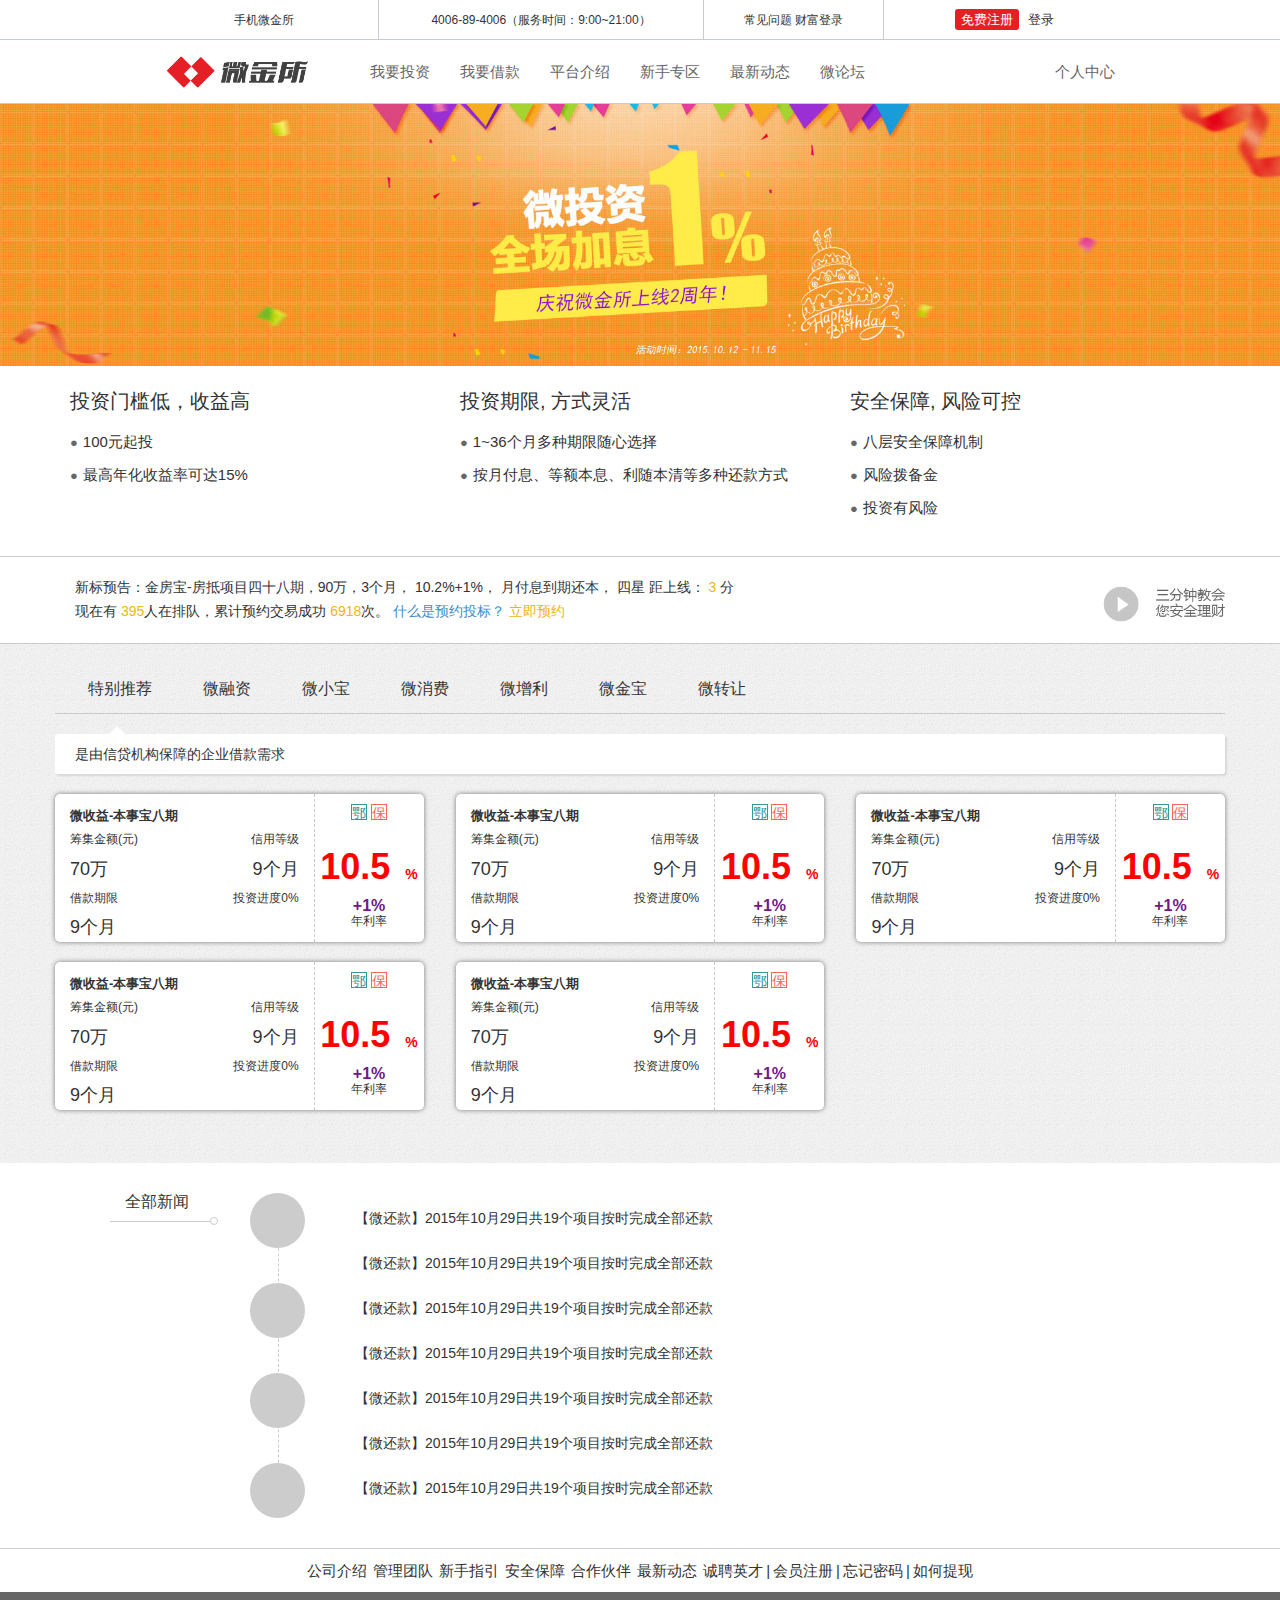
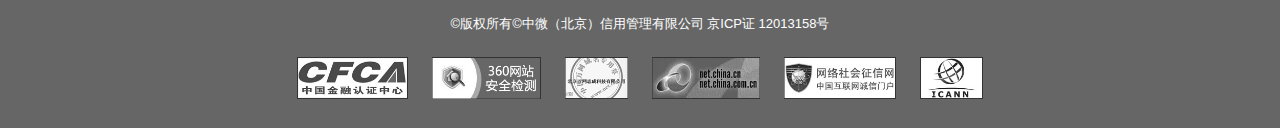
<file: index.html>
<!DOCTYPE html>
<html lang="en">

<head>
  <meta charset="UTF-8">
  <meta name="viewport" content="width=device-width, initial-scale=1.0">
  <meta http-equiv="X-UA-Compatible" content="ie=edge">
  <title>微金所</title>
  <!-- less文件在less.js文件的上面引入 而且必须在head标签中 -->
  <!-- rel= stylesheet/less 这个是必须的-->
  <!-- <link rel="stylesheet/less" href="./css/index.less"> -->
  <link rel="stylesheet" href="./css/index.css">

  <!-- 要想使用less.js编译less 必须在服务器环境下  -->
  <!-- <script src="./js/less.js"></script> -->
  <!-- 实时编译less 会阻塞 swipe 轮播图插件的加载和运行 因此不要了 -->

  <!-- 让ie8及以下浏览器支持html新标签及媒体查询 -->
  <!-- lt less than 小于 -->
  <!--[if lt IE 9]>
      <script src="./js/html5shiv.js"></script>
      <script src="./js/respond.min.js"></script>
    <![endif]-->

</head>

<body>

  <!-- 小屏时的顶部导航 -->
  <div class="smalltopnav">
    <a class="menu" href="javascript:;">
      <img src="./images/menu.png" alt="">
    </a>

    <a href="JavaScript:;">
      个人中心
    </a>
  </div>
  <!-- 小屏时的侧栏导航 -->
  <div class="sidebar">

  </div>
  <!-- 内容区域 -->
  <div class="wjs">
    <!-- 顶部导航 -->
    <div class="topnav">
      <ul>
        <li class="qrcode">
          <a href="javascript:;">手机微金所</a>
        </li>
        <li class="service">
          4006-89-4006（服务时间：9:00~21:00）
        </li>
        <li class="extra">
          <a href="javascript:;">常见问题</a>
          <a href="javascript:;">财富登录</a>
        </li>
        <li class="join">
          <a class="signup" href="#">免费注册</a>
          <a class="signin" href="javascript:;">登录</a>
        </li>
      </ul>
    </div>
    <!-- 导航 -->
    <nav class="nav">
      <ul>
        <li class="logo">
          <a href="">
            <img src="./images/logo.png" alt="">
          </a>
        </li>
        <li>
          <a href="">我要投资</a>
          <b></b>
        </li>
        <li>
          <a href="">我要借款</a>
          <b></b>
        </li>
        <li>
          <a href="">平台介绍</a>
          <b></b>
        </li>
        <li>
          <a href="">新手专区</a>
          <b></b>
        </li>
        <li>
          <a href="">最新动态</a>
          <b></b>
        </li>
        <li>
          <a href="">微论坛</a>
          <b></b>
        </li>
        <li>
          <a href="">个人中心</a>
          <b></b>
        </li>
      </ul>
    </nav>
    <!-- 轮播图 -->
    <div id='slider' class='swipe'>
      <ul class='swipe-wrap'>
        <li>
          <a href="javascript:;">
            <img src="./upload/banner_1.gif" alt="">
          </a>
        </li>
        <li>
          <a href="javascript:;">
            <img src="./upload/banner_2.gif" alt="">
          </a>
        </li>
        <li>
          <a href="javascript:;">
            <img src="./upload/banner_3.gif" alt="">
          </a>
        </li>
        <li>
          <a href="javascript:;">
            <img src="./upload/banner_4.gif" alt="">
          </a>
        </li>
      </ul>
    </div>
    <!-- 专长(expertise) -->
    <div class="expertise">
      <dl>
        <dt>投资门槛低，收益高</dt>
        <dd>
          <span>●</span>100元起投</dd>
        <dd>
          <span>●</span>最高年化收益率可达15%</dd>
      </dl>
      <dl>
        <dt>投资期限, 方式灵活</dt>
        <dd>
          <span>●</span>1~36个月多种期限随心选择</dd>
        <dd>
          <span>●</span>按月付息、等额本息、利随本清等多种还款方式</dd>
      </dl>
      <dl>
        <dt>安全保障, 风险可控</dt>
        <dd>
          <span>●</span>八层安全保障机制</dd>
        <dd>
          <span>●</span>风险拨备金</dd>
        <dd>
          <span>●</span>投资有风险</dd>
      </dl>
    </div>
    <!-- 通知 -->
    <div class="notify">
      <ul>
        <li>新标预告：金房宝-房抵项目四十八期，90万，3个月， 10.2%+1%， 月付息到期还本， 四星 距上线：
          <span class="qa">3</span> 分</li>
        <li>现在有
          <span class="qa">395</span>人在排队，累计预约交易成功
          <span class="qa">6918</span>次。
          <a class="qb">什么是预约投标？</a>
          <a href="" class="qa">立即预约</a>
        </li>
        <li>
          <a href="javascript:;">
            <img src="./images/help-mv.png" alt="">
          </a>
        </li>
      </ul>
    </div>
    <!-- 借贷 -->
    <div class="loan">
      <div class="loan-wrap">
        <!-- 标签页 -->
        <div class="tab-wrap">
          <ul class="tab">
            <li>
              <a href="javascript:;">特别推荐</a>
              <b></b>
            </li>
            <li>
              <a href="javascript:;">微融资</a>
              <b></b>
            </li>
            <li>
              <a href="javascript:;">微小宝</a>
              <b></b>
            </li>
            <li>
              <a href="javascript:;">微消费</a>
              <b></b>
            </li>
            <li>
              <a href="javascript:;">微增利</a>
              <b></b>
            </li>
            <li>
              <a href="javascript:;">微金宝</a>
              <b></b>
            </li>
            <li>
              <a href="javascript:;">微转让</a>
              <b></b>
            </li>
          </ul>
        </div>
        <!-- 介绍 -->
        <div class="intro">
          <p>是由信贷机构保障的企业借款需求</p>
        </div>
        <!-- 项目 -->
        <div class="items">
          <div class="item">
            <div class="item-left">
              <dl>
                <dt>微收益-本事宝八期</dt>
                <dd class="small">
                  <span class="l">筹集金额(元)</span>
                  <span class="r">信用等级</span>
                </dd>
                <dd class="large">
                  <span class="l">70万</span>
                  <span class="r">9个月</span>
                </dd>
                <dd class="small">
                  <span class="l">借款期限</span>
                  <span class="r">投资进度0%</span>
                </dd>
                <dd class="large">
                  <span class="l">9个月</span>
                </dd>
              </dl>
            </div>
            <div class="item-right">
              <div class="font">
                <span class="e">鄂</span>
                <span class="b">保</span>
              </div>
              <h2>10.5
                <small>%</small>
              </h2>
              <p>+1%</p>
              <b>年利率</b>
            </div>
          </div>
          <div class="item">
            <div class="item-left">
              <dl>
                <dt>微收益-本事宝八期</dt>
                <dd class="small">
                  <span class="l">筹集金额(元)</span>
                  <span class="r">信用等级</span>
                </dd>
                <dd class="large">
                  <span class="l">70万</span>
                  <span class="r">9个月</span>
                </dd>
                <dd class="small">
                  <span class="l">借款期限</span>
                  <span class="r">投资进度0%</span>
                </dd>
                <dd class="large">
                  <span class="l">9个月</span>
                </dd>
              </dl>
            </div>
            <div class="item-right">
              <div class="font">
                <span class="e">鄂</span>
                <span class="b">保</span>
              </div>
              <h2>10.5
                <small>%</small>
              </h2>
              <p>+1%</p>
              <b>年利率</b>
            </div>
          </div>
          <div class="item">
            <div class="item-left">
              <dl>
                <dt>微收益-本事宝八期</dt>
                <dd class="small">
                  <span class="l">筹集金额(元)</span>
                  <span class="r">信用等级</span>
                </dd>
                <dd class="large">
                  <span class="l">70万</span>
                  <span class="r">9个月</span>
                </dd>
                <dd class="small">
                  <span class="l">借款期限</span>
                  <span class="r">投资进度0%</span>
                </dd>
                <dd class="large">
                  <span class="l">9个月</span>
                </dd>
              </dl>
            </div>
            <div class="item-right">
              <div class="font">
                <span class="e">鄂</span>
                <span class="b">保</span>
              </div>
              <h2>10.5
                <small>%</small>
              </h2>
              <p>+1%</p>
              <b>年利率</b>
            </div>
          </div>
          <div class="item">
            <div class="item-left">
              <dl>
                <dt>微收益-本事宝八期</dt>
                <dd class="small">
                  <span class="l">筹集金额(元)</span>
                  <span class="r">信用等级</span>
                </dd>
                <dd class="large">
                  <span class="l">70万</span>
                  <span class="r">9个月</span>
                </dd>
                <dd class="small">
                  <span class="l">借款期限</span>
                  <span class="r">投资进度0%</span>
                </dd>
                <dd class="large">
                  <span class="l">9个月</span>
                </dd>
              </dl>
            </div>
            <div class="item-right">
              <div class="font">
                <span class="e">鄂</span>
                <span class="b">保</span>
              </div>
              <h2>10.5
                <small>%</small>
              </h2>
              <p>+1%</p>
              <b>年利率</b>
            </div>
          </div>
          <div class="item">
            <div class="item-left">
              <dl>
                <dt>微收益-本事宝八期</dt>
                <dd class="small">
                  <span class="l">筹集金额(元)</span>
                  <span class="r">信用等级</span>
                </dd>
                <dd class="large">
                  <span class="l">70万</span>
                  <span class="r">9个月</span>
                </dd>
                <dd class="small">
                  <span class="l">借款期限</span>
                  <span class="r">投资进度0%</span>
                </dd>
                <dd class="large">
                  <span class="l">9个月</span>
                </dd>
              </dl>
            </div>
            <div class="item-right">
              <div class="font">
                <span class="e">鄂</span>
                <span class="b">保</span>
              </div>
              <h2>10.5
                <small>%</small>
              </h2>
              <p>+1%</p>
              <b>年利率</b>
            </div>
          </div>

          <div class="blank"></div>
        </div>
      </div>
    </div>
    <!-- 新闻 -->
    <div class="news">
      <h6>全部新闻</h6>
      <div class="type">
        <span></span>
        <span></span>
        <span></span>
        <span></span>
      </div>
      <ul class="list">
        <li>【微还款】2015年10月29日共19个项目按时完成全部还款</li>
        <li>【微还款】2015年10月29日共19个项目按时完成全部还款</li>
        <li>【微还款】2015年10月29日共19个项目按时完成全部还款</li>
        <li>【微还款】2015年10月29日共19个项目按时完成全部还款</li>
        <li>【微还款】2015年10月29日共19个项目按时完成全部还款</li>
        <li>【微还款】2015年10月29日共19个项目按时完成全部还款</li>
        <li>【微还款】2015年10月29日共19个项目按时完成全部还款</li>
      </ul>
    </div>
    <!-- 底部 -->
    <footer class="footer">
      <div class="aboutme">
        <a href="">公司介绍</a>
        <a href="">管理团队</a>
        <a href="">新手指引</a>
        <a href="">安全保障</a>
        <a href="">合作伙伴</a>
        <a href="">最新动态</a>
        <a href="">诚聘英才</a>
        <span>|</span>
        <a href="">会员注册</a>
        <span>|</span>
        <a href="">忘记密码</a>
        <span>|</span>
        <a href="">如何提现</a>
      </div>
      <div class="copyright">
        <p>©版权所有©中微（北京）信用管理有限公司 京ICP证 12013158号</p>
        <div class="company">
          <a href="javascript:;">
            <img src="./images/footer_new1.jpg" alt="">
          </a>
          <a href="javascript:;">
            <img src="./images/footer_new2.jpg" alt="">
          </a>
          <a href="javascript:;">
            <img src="./images/footer_new3.jpg" alt="">
          </a>
          <a href="javascript:;">
            <img src="./images/footer_new4.jpg" alt="">
          </a>
          <a href="javascript:;">
            <img src="./images/footer_new5.jpg" alt="">
          </a>
          <a href="javascript:;">
            <img src="./images/footer_new6.jpg" alt="">
          </a>
        </div>
      </div>

    </footer>
  </div>


  <!-- jquery库 -->
  <script src="./js/jquery.min.js"></script>
  <!-- 移动端轮播图的js插件 不依赖任何库 -->
  <script src="./js/swipe.js"></script>
  <script>
    $(document).ready(function () {
      window.mySwipe = new Swipe(document.getElementById('slider'), {
        speed: 400,
        auto: 3000,
        continuous: true
      });
    })

    $('.menu').click(function () {
      $(".smalltopnav,.wjs").toggleClass('pushright');
      $(".sidebar").toggleClass('sidebar-push');
    })


  </script>
</body>

</html>
</file>
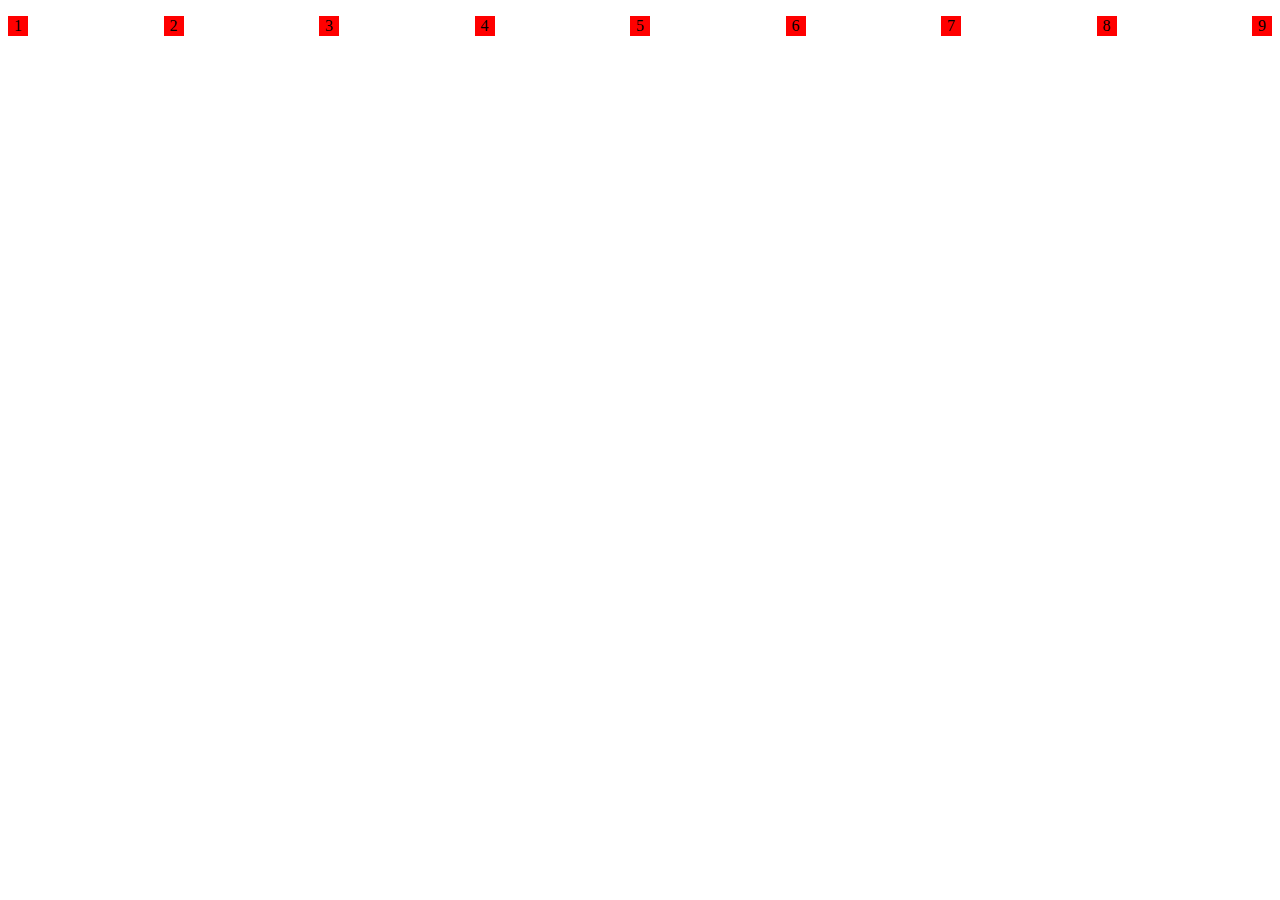
<file: demo/两端对齐.html>
<!DOCTYPE html>
<html lang="en">
<head>
  <meta charset="UTF-8">
  <meta name="viewport" content="width=device-width, initial-scale=1.0">
  <meta http-equiv="X-UA-Compatible" content="ie=edge">
  <title>Document</title>
  <style>
    p {
      text-align: justify;
    }

    p::after {
      content:'';
      display: inline-block;
      overflow: hidden;
      width: 100%;
    }

    span {
      display: inline-block;
      width: 20px;
      height: 20px;
      text-align: center;
      line-height: 20px;
      background-color: red;
    }
  </style>
</head>
<body>
  <p>
    <!-- 鹅鹅鹅,曲项向天歌,白毛浮绿水,红掌波清波 -->
    <span>1</span>
    <span>2</span>
    <span>3</span>
    <span>4</span>
    <span>5</span>
    <span>6</span>
    <span>7</span>
    <span>8</span>
    <span>9</span>
  </p>
</body>
</html>
</file>
<file: css/index.css>
/* reset */
html,
body,
h1,
h2,
h3,
h4,
h5,
h6,
div,
dl,
dt,
dd,
ul,
ol,
li,
p,
blockquote,
pre,
hr,
figure,
table,
caption,
th,
td,
form,
fieldset,
legend,
input,
button,
textarea,
menu {
  margin: 0;
  padding: 0;
}
header,
footer,
section,
article,
aside,
nav,
hgroup,
address,
figure,
figcaption,
menu,
details {
  display: block;
}
table {
  border-collapse: collapse;
  border-spacing: 0;
}
caption,
th {
  text-align: left;
  font-weight: normal;
}
html,
body,
fieldset,
img,
iframe,
abbr {
  border: 0;
}
i,
cite,
em,
var,
address,
dfn {
  font-style: normal;
}
[hidefocus],
summary {
  outline: 0;
}
li {
  list-style: none;
}
h1,
h2,
h3,
h4,
h5,
h6,
small {
  font-size: 100%;
}
sup,
sub {
  font-size: 83%;
}
pre,
code,
kbd,
samp {
  font-family: inherit;
}
q:before,
q:after {
  content: none;
}
textarea {
  overflow: auto;
  resize: none;
}
label,
summary {
  cursor: default;
}
a,
button {
  cursor: pointer;
}
h1,
h2,
h3,
h4,
h5,
h6,
em,
strong,
b {
  font-weight: bold;
}
del,
ins,
u,
s,
a,
a:hover {
  text-decoration: none;
}
body,
textarea,
input,
button,
select,
keygen,
legend {
  font: 12px/1.14 arial;
  color: #333;
  outline: 0;
}
body {
  background: #fff;
}
a,
a:hover {
  color: #333;
}
/*! normalize.css v7.0.0 | MIT License | github.com/necolas/normalize.css */
/* Document
   ========================================================================== */
/**
 * 1. Correct the line height in all browsers.
 * 2. Prevent adjustments of font size after orientation changes in
 *    IE on Windows Phone and in iOS.
 */
html {
  line-height: 1.15;
  /* 1 */
  -ms-text-size-adjust: 100%;
  /* 2 */
  -webkit-text-size-adjust: 100%;
  /* 2 */
}
/* Sections
   ========================================================================== */
/**
 * Remove the margin in all browsers (opinionated).
 */
body {
  margin: 0;
}
/**
 * Add the correct display in IE 9-.
 */
article,
aside,
footer,
header,
nav,
section {
  display: block;
}
/**
 * Correct the font size and margin on `h1` elements within `section` and
 * `article` contexts in Chrome, Firefox, and Safari.
 */
h1 {
  font-size: 2em;
  margin: 0.67em 0;
}
/* Grouping content
   ========================================================================== */
/**
 * Add the correct display in IE 9-.
 * 1. Add the correct display in IE.
 */
figcaption,
figure,
main {
  /* 1 */
  display: block;
}
/**
 * Add the correct margin in IE 8.
 */
figure {
  margin: 1em 40px;
}
/**
 * 1. Add the correct box sizing in Firefox.
 * 2. Show the overflow in Edge and IE.
 */
hr {
  box-sizing: content-box;
  /* 1 */
  height: 0;
  /* 1 */
  overflow: visible;
  /* 2 */
}
/**
 * 1. Correct the inheritance and scaling of font size in all browsers.
 * 2. Correct the odd `em` font sizing in all browsers.
 */
pre {
  font-family: monospace, monospace;
  /* 1 */
  font-size: 1em;
  /* 2 */
}
/* Text-level semantics
   ========================================================================== */
/**
 * 1. Remove the gray background on active links in IE 10.
 * 2. Remove gaps in links underline in iOS 8+ and Safari 8+.
 */
a {
  background-color: transparent;
  /* 1 */
  -webkit-text-decoration-skip: objects;
  /* 2 */
}
/**
 * 1. Remove the bottom border in Chrome 57- and Firefox 39-.
 * 2. Add the correct text decoration in Chrome, Edge, IE, Opera, and Safari.
 */
abbr[title] {
  border-bottom: none;
  /* 1 */
  text-decoration: underline;
  /* 2 */
  text-decoration: underline dotted;
  /* 2 */
}
/**
 * Prevent the duplicate application of `bolder` by the next rule in Safari 6.
 */
b,
strong {
  font-weight: inherit;
}
/**
 * Add the correct font weight in Chrome, Edge, and Safari.
 */
b,
strong {
  font-weight: bolder;
}
/**
 * 1. Correct the inheritance and scaling of font size in all browsers.
 * 2. Correct the odd `em` font sizing in all browsers.
 */
code,
kbd,
samp {
  font-family: monospace, monospace;
  /* 1 */
  font-size: 1em;
  /* 2 */
}
/**
 * Add the correct font style in Android 4.3-.
 */
dfn {
  font-style: italic;
}
/**
 * Add the correct background and color in IE 9-.
 */
mark {
  background-color: #ff0;
  color: #000;
}
/**
 * Add the correct font size in all browsers.
 */
small {
  font-size: 80%;
}
/**
 * Prevent `sub` and `sup` elements from affecting the line height in
 * all browsers.
 */
sub,
sup {
  font-size: 75%;
  line-height: 0;
  position: relative;
  vertical-align: baseline;
}
sub {
  bottom: -0.25em;
}
sup {
  top: -0.5em;
}
/* Embedded content
   ========================================================================== */
/**
 * Add the correct display in IE 9-.
 */
audio,
video {
  display: inline-block;
}
/**
 * Add the correct display in iOS 4-7.
 */
audio:not([controls]) {
  display: none;
  height: 0;
}
/**
 * Remove the border on images inside links in IE 10-.
 */
img {
  border-style: none;
}
/**
 * Hide the overflow in IE.
 */
svg:not(:root) {
  overflow: hidden;
}
/* Forms
   ========================================================================== */
/**
 * 1. Change the font styles in all browsers (opinionated).
 * 2. Remove the margin in Firefox and Safari.
 */
button,
input,
optgroup,
select,
textarea {
  font-family: sans-serif;
  /* 1 */
  font-size: 100%;
  /* 1 */
  line-height: 1.15;
  /* 1 */
  margin: 0;
  /* 2 */
}
/**
 * Show the overflow in IE.
 * 1. Show the overflow in Edge.
 */
button,
input {
  /* 1 */
  overflow: visible;
}
/**
 * Remove the inheritance of text transform in Edge, Firefox, and IE.
 * 1. Remove the inheritance of text transform in Firefox.
 */
button,
select {
  /* 1 */
  text-transform: none;
}
/**
 * 1. Prevent a WebKit bug where (2) destroys native `audio` and `video`
 *    controls in Android 4.
 * 2. Correct the inability to style clickable types in iOS and Safari.
 */
button,
html [type="button"],
[type="reset"],
[type="submit"] {
  -webkit-appearance: button;
  /* 2 */
}
/**
 * Remove the inner border and padding in Firefox.
 */
button::-moz-focus-inner,
[type="button"]::-moz-focus-inner,
[type="reset"]::-moz-focus-inner,
[type="submit"]::-moz-focus-inner {
  border-style: none;
  padding: 0;
}
/**
 * Restore the focus styles unset by the previous rule.
 */
button:-moz-focusring,
[type="button"]:-moz-focusring,
[type="reset"]:-moz-focusring,
[type="submit"]:-moz-focusring {
  outline: 1px dotted ButtonText;
}
/**
 * Correct the padding in Firefox.
 */
fieldset {
  padding: 0.35em 0.75em 0.625em;
}
/**
 * 1. Correct the text wrapping in Edge and IE.
 * 2. Correct the color inheritance from `fieldset` elements in IE.
 * 3. Remove the padding so developers are not caught out when they zero out
 *    `fieldset` elements in all browsers.
 */
legend {
  box-sizing: border-box;
  /* 1 */
  color: inherit;
  /* 2 */
  display: table;
  /* 1 */
  max-width: 100%;
  /* 1 */
  padding: 0;
  /* 3 */
  white-space: normal;
  /* 1 */
}
/**
 * 1. Add the correct display in IE 9-.
 * 2. Add the correct vertical alignment in Chrome, Firefox, and Opera.
 */
progress {
  display: inline-block;
  /* 1 */
  vertical-align: baseline;
  /* 2 */
}
/**
 * Remove the default vertical scrollbar in IE.
 */
textarea {
  overflow: auto;
}
/**
 * 1. Add the correct box sizing in IE 10-.
 * 2. Remove the padding in IE 10-.
 */
[type="checkbox"],
[type="radio"] {
  box-sizing: border-box;
  /* 1 */
  padding: 0;
  /* 2 */
}
/**
 * Correct the cursor style of increment and decrement buttons in Chrome.
 */
[type="number"]::-webkit-inner-spin-button,
[type="number"]::-webkit-outer-spin-button {
  height: auto;
}
/**
 * 1. Correct the odd appearance in Chrome and Safari.
 * 2. Correct the outline style in Safari.
 */
[type="search"] {
  -webkit-appearance: textfield;
  /* 1 */
  outline-offset: -2px;
  /* 2 */
}
/**
 * Remove the inner padding and cancel buttons in Chrome and Safari on macOS.
 */
[type="search"]::-webkit-search-cancel-button,
[type="search"]::-webkit-search-decoration {
  -webkit-appearance: none;
}
/**
 * 1. Correct the inability to style clickable types in iOS and Safari.
 * 2. Change font properties to `inherit` in Safari.
 */
::-webkit-file-upload-button {
  -webkit-appearance: button;
  /* 1 */
  font: inherit;
  /* 2 */
}
/* Interactive
   ========================================================================== */
/*
 * Add the correct display in IE 9-.
 * 1. Add the correct display in Edge, IE, and Firefox.
 */
details,
menu {
  display: block;
}
/*
 * Add the correct display in all browsers.
 */
summary {
  display: list-item;
}
/* Scripting
   ========================================================================== */
/**
 * Add the correct display in IE 9-.
 */
canvas {
  display: inline-block;
}
/**
 * Add the correct display in IE.
 */
template {
  display: none;
}
/* Hidden
   ========================================================================== */
/**
 * Add the correct display in IE 10-.
 */
[hidden] {
  display: none;
}
html,
body {
  width: 100%;
  overflow-x: hidden;
}
* {
  box-sizing: border-box;
}
.carousel {
  width: 100%;
}
.wjs {
  width: 100%;
  height: 100%;
  transition: all 1s;
  position: relative;
  top: 0;
  left: 0;
}
.smalltopnav {
  display: none;
  position: fixed;
  top: 0;
  left: 0;
  width: 100%;
  padding: 0 20px;
  height: 57px;
  border-bottom: 1px solid #ccc;
  background-color: #f5f5f5;
  box-sizing: border-box;
  z-index: 10;
  transition: all 1s;
}
.smalltopnav a:first-child {
  float: left;
  margin-top: 15px;
}
.smalltopnav a:last-child {
  float: right;
  line-height: 58px;
}
.sidebar {
  display: none;
  position: fixed;
  top: 0;
  left: -240px;
  width: 240px;
  height: 100%;
  background-color: hotpink;
  z-index: 10;
  transition: all 1s;
}
.topnav {
  width: 100%;
  height: 40px;
  border-bottom: 1px solid #c6cbcf;
  overflow: hidden;
}
.topnav ul {
  width: 980px;
  height: 100%;
  text-align: center;
  line-height: 40px;
  display: block;
  margin-left: auto;
  margin-right: auto;
}
.topnav li {
  float: left;
  border-left: 1px solid #c6cbcf;
}
.topnav .qrcode {
  width: 228px;
  border-left: none;
}
.topnav .service {
  width: 325px;
}
.topnav .extra {
  width: 180px;
}
.topnav .join {
  width: 242px;
  font-size: 13px;
}
.topnav .join .signup {
  padding: 3px 6px;
  background-color: #e61e25;
  color: #fff;
  border-radius: 3px;
  margin-right: 5px;
}
.nav {
  width: 100%;
  height: 64px;
  border-bottom: 1px solid #c6cbcf;
  overflow: hidden;
}
.nav ul {
  width: 980px;
  height: 100%;
  display: block;
  margin-left: auto;
  margin-right: auto;
  overflow: hidden;
}
.nav li.logo img {
  width: 145px;
  height: auto;
  margin-top: 15px;
  margin-right: 30px;
}
.nav li {
  float: left;
  height: 100%;
  line-height: 64px;
  padding: 0  15px;
  box-sizing: border-box;
  font-size: 15px;
  position: relative;
}
.nav li:last-child {
  float: right;
}
.nav li:hover a {
  color: #333;
}
.nav li:hover b {
  opacity: 1;
}
.nav li a {
  display: block;
  height: 100%;
  color: #666;
}
.nav li b {
  position: absolute;
  left: 0;
  bottom: 0;
  width: 100%;
  height: 3px;
  background-color: #e61e25;
  opacity: 0;
  transition: all 1s;
}
.swipe {
  width: 100%;
  overflow: hidden;
  visibility: hidden;
  position: relative;
}
.swipe-wrap {
  overflow: hidden;
  position: relative;
}
.swipe-wrap > li {
  float: left;
  width: 100%;
  position: relative;
}
.swipe a {
  display: block;
  width: 100%;
}
.swipe img {
  width: 100%;
  vertical-align: middle;
}
.expertise {
  max-width: 1170px;
  width: 100%;
  display: block;
  margin-left: auto;
  margin-right: auto;
  padding: 24px 0;
  overflow: hidden;
}
.expertise dl {
  float: left;
  width: 33.33333333%;
  padding: 0 15px;
  box-sizing: border-box;
}
.expertise dt {
  font-size: 20px;
  margin-bottom: 20px;
}
.expertise dd {
  font-size: 15px;
  margin-bottom: 15px;
}
.expertise dd span {
  font-size: 13px;
  font-family: cursive;
  color: #666;
  margin-right: 5px;
}
.notify {
  padding: 15px 0;
  border-top: 1px solid #c6cbcf;
  border-bottom: 1px solid #c6cbcf;
}
.notify ul {
  max-width: 1170px;
  display: block;
  margin-left: auto;
  margin-right: auto;
  position: relative;
  padding: 0 20px;
  box-sizing: border-box;
}
.notify li {
  font-size: 14px;
  margin: 8px 0;
}
.notify li span.qa {
  color: #efb513;
}
.notify li a.qa {
  color: #efb513;
}
.notify li a.qb {
  color: #428bca;
}
.notify li:last-child {
  position: absolute;
  top: -3px;
  right: 0;
}
.notify li:last-child img {
  height: 38px;
  width: auto;
  vertical-align: middle;
}
.loan {
  width: 100%;
  padding: 20px 0;
  background-image: url("../images/box-style-bg.png");
}
.loan .loan-wrap {
  max-width: 1170px;
  display: block;
  margin-left: auto;
  margin-right: auto;
}
.loan .tab-wrap {
  position: relative;
  overflow: auto;
}
.loan .tab {
  min-width: 570px;
  height: 50px;
  line-height: 38px;
  border-bottom: 1px solid #c6cbcf;
  box-sizing: border-box;
  padding-left: 15px;
}
.loan .tab li {
  float: left;
  font-size: 16px;
  padding: 6px 18px;
  position: relative;
  margin-right: 15px;
}
.loan .tab li:hover b {
  opacity: 1;
}
.loan .tab a {
  display: block;
  height: 100%;
}
.loan .tab b {
  position: absolute;
  left: 0;
  bottom: 0;
  width: 100%;
  height: 3px;
  background-color: #e61e25;
  opacity: 0;
  transition: all 1s;
}
.loan .intro {
  margin-top: 20px;
  width: 100%;
  height: 40px;
  line-height: 40px;
  background-color: #fff;
  border-radius: 3px;
  box-shadow: 2px 2px 2px #d8d8d8;
  position: relative;
}
.loan .intro:before {
  content: '';
  position: absolute;
  top: -8px;
  left: 54px;
  width: 0;
  height: 0;
  border-left: 8px solid transparent;
  border-right: 8px solid transparent;
  border-bottom: 8px solid #fff;
}
.loan .intro p {
  padding-left: 20px;
  font-size: 14px;
}
.loan .items {
  width: 100%;
  padding-top: 20px;
  text-align: justify;
}
.loan .items:after {
  content: '';
  display: inline-block;
  width: 100%;
  overflow: hidden;
}
.loan .item {
  display: inline-block;
  position: relative;
  vertical-align: middle;
  width: 31.5%;
  height: 148px;
  padding-top: 15px;
  padding-bottom: 15px;
  padding-right: 110px;
  background-color: #fff;
  box-sizing: border-box;
  border-radius: 5px;
  box-shadow: 0 0 5px rgba(0, 0, 0, 0.5);
  margin-bottom: 20px;
}
.loan .blank {
  display: inline-block;
  width: 31.5%;
}
.loan .item-left {
  width: 100%;
  height: 100%;
  padding: 0 15px;
  box-sizing: border-box;
}
.loan .item-left dt {
  width: 100%;
  font-size: 13px;
  font-weight: bold;
  margin-bottom: 10px;
}
.loan .item-left dd {
  overflow: hidden;
  margin-bottom: 12px;
}
.loan .item-left dd.small {
  font-size: 12px;
}
.loan .item-left dd.large {
  font-size: 18px;
}
.loan .item-left .l {
  float: left;
}
.loan .item-left .r {
  float: right;
}
.loan .item-right {
  position: absolute;
  top: 0;
  right: 0;
  width: 110px;
  height: 100%;
  border-left: 1px dashed #c6cbcf;
}
.loan .item-right .font {
  width: 100%;
  text-align: center;
  margin-top: 10px;
}
.loan .item-right .font span {
  display: inline-block;
  width: 16px;
  height: 16px;
  font-size: 14px;
  line-height: 16px;
  text-align: center;
  border: 1px solid;
}
.loan .item-right .font span.e {
  color: #399;
  border-color: #399;
}
.loan .item-right .font span.b {
  color: #f56854;
  border-color: #f56854;
}
.loan .item-right h2 {
  font-size: 36px;
  text-align: center;
  color: red;
  margin-top: 25px;
}
.loan .item-right small {
  font-size: 14px;
  margin-left: 5px;
}
.loan .item-right p {
  margin-top: 10px;
  text-align: center;
  font-size: 16px;
  color: #721786;
  font-weight: bold;
}
.loan .item-right b {
  display: block;
  text-align: center;
  font-weight: normal;
}
.news {
  width: 100%;
  padding: 30px 0 0;
  overflow: hidden;
}
.news h6 {
  float: left;
  width: 100px;
  padding: 0 0 10px 15px;
  margin-left: 110px;
  font-size: 16px;
  font-weight: normal;
  border-bottom: 1px solid #ccc;
  position: relative;
}
.news h6:after {
  content: '';
  position: absolute;
  bottom: -4px;
  right: -8px;
  width: 8px;
  height: 8px;
  border: 1px solid #ccc;
  border-radius: 50%;
  box-sizing: border-box;
}
.news .type {
  float: left;
  margin-left: 40px;
  position: relative;
}
.news .type:before {
  content: '';
  position: absolute;
  top: 0;
  left: 50%;
  width: 1px;
  height: 100%;
  border-left: 1px dashed #ccc;
}
.news .type span {
  display: block;
  width: 55px;
  height: 55px;
  background-color: #ccc;
  margin-bottom: 35px;
  border-radius: 50%;
}
.news .type span:last-child {
  margin-bottom: 0;
}
.news .list {
  float: left;
  margin-left: 50px;
}
.news .list li {
  height: 45px;
  line-height: 50px;
  font-size: 14px;
}
.footer {
  margin-top: 30px;
  width: 100%;
}
.footer .aboutme {
  border-top: 1px solid #ccc;
  width: 100%;
  height: 44px;
  line-height: 44px;
  text-align: center;
  font-size: 0px;
}
.footer .aboutme span {
  font-size: 15px;
  margin: 0 3px;
}
.footer .aboutme a {
  display: inline-block;
  font-size: 15px;
}
.footer .aboutme a:nth-child(-n+6) {
  margin-right: 6px;
}
.footer .copyright {
  background-color: #666;
  text-align: center;
  font-size: 13px;
  color: #fff;
  overflow: hidden;
}
.footer .copyright p {
  margin-top: 25px;
}
.footer .copyright .company {
  text-align: center;
  padding: 25px 0;
}
.footer .copyright img {
  height: 42px;
  margin: 0 10px;
  width: auto;
}
@media screen and (max-width: 980px) {
  .topnav ul {
    width: 750px;
    display: block;
    margin-left: auto;
    margin-right: auto;
  }
  .topnav .qrcode {
    display: none;
  }
  .topnav .service {
    border-left: none;
  }
  .nav ul {
    width: 750px;
    display: block;
    margin-left: auto;
    margin-right: auto;
  }
  .nav li:last-child {
    display: none;
  }
  .expertise {
    max-width: 750px;
    display: block;
    margin-left: auto;
    margin-right: auto;
  }
  .notify ul {
    max-width: 750px;
    display: block;
    margin-left: auto;
    margin-right: auto;
  }
  .notify ul li:last-child {
    display: none;
  }
  .loan .loan-wrap {
    max-width: 980px;
    display: block;
    margin-left: auto;
    margin-right: auto;
  }
  .loan .item {
    width: 48%;
  }
  .news {
    width: 100%;
    padding: 30px 0 0;
    overflow: hidden;
  }
  .news h6 {
    float: left;
    width: 100px;
    padding: 0 0 10px 15px;
    margin-left: 110px;
    font-size: 16px;
    font-weight: normal;
    border-bottom: 1px solid #ccc;
    position: relative;
  }
  .news h6:after {
    content: '';
    position: absolute;
    bottom: -4px;
    right: -8px;
    width: 8px;
    height: 8px;
    border: 1px solid #ccc;
    border-radius: 50%;
    box-sizing: border-box;
  }
  .news .type {
    float: left;
    margin-left: 40px;
    position: relative;
  }
  .news .type:before {
    content: '';
    position: absolute;
    top: 0;
    left: 50%;
    width: 1px;
    height: 100%;
    border-left: 1px dashed #ccc;
  }
  .news .type span {
    display: block;
    width: 55px;
    height: 55px;
    background-color: #ccc;
    margin-bottom: 35px;
    border-radius: 50%;
  }
  .news .type span:last-child {
    margin-bottom: 0;
  }
  .news .list {
    float: left;
    margin-left: 50px;
  }
  .news .list li {
    height: 45px;
    line-height: 50px;
    font-size: 14px;
  }
}
@media screen and (max-width: 768px) {
  .smalltopnav {
    display: block;
  }
  .sidebar {
    display: block;
  }
  .pushright {
    left: 240px;
  }
  .sidebar-push {
    left: 0;
  }
  .topnav {
    display: none;
  }
  .nav {
    display: none;
  }
  .expertise {
    display: none;
  }
  .loan .item {
    width: 100%;
  }
  .news {
    width: 100%;
    padding: 30px 20px;
    overflow: hidden;
    box-sizing: border-box;
  }
  .news h6 {
    float: none;
    width: 100%;
    padding: 0 0 10px 15px;
    padding-left: 0;
    margin-left: 0px;
    font-size: 16px;
    font-weight: normal;
    border-bottom: 1px solid #ccc;
    position: relative;
  }
  .news h6:after {
    content: '';
    position: absolute;
    bottom: -4px;
    right: -8px;
    width: 8px;
    height: 8px;
    border: 1px solid #ccc;
    border-radius: 50%;
    box-sizing: border-box;
  }
  .news .type {
    float: none;
    margin-left: 40px;
    position: relative;
    text-align: justify;
  }
  .news .type:after {
    content: "";
    display: inline-block;
    width: 100%;
    overflow: hidden;
  }
  .news .type:before {
    content: '';
    display: none;
    position: absolute;
    top: 0;
    left: 50%;
    width: 1px;
    height: 100%;
    border-left: 1px dashed #ccc;
  }
  .news .type span {
    display: inline-block;
    width: 55px;
    height: 55px;
    background-color: #ccc;
    margin-bottom: 0;
    margin: 20px 0px;
    border-radius: 50%;
  }
  .news .type span:last-child {
    margin: 20px 0px;
  }
  .news .list {
    float: none;
    margin-left: 50px;
  }
  .news .list li {
    height: 45px;
    line-height: 50px;
    font-size: 14px;
  }
}
</file>
